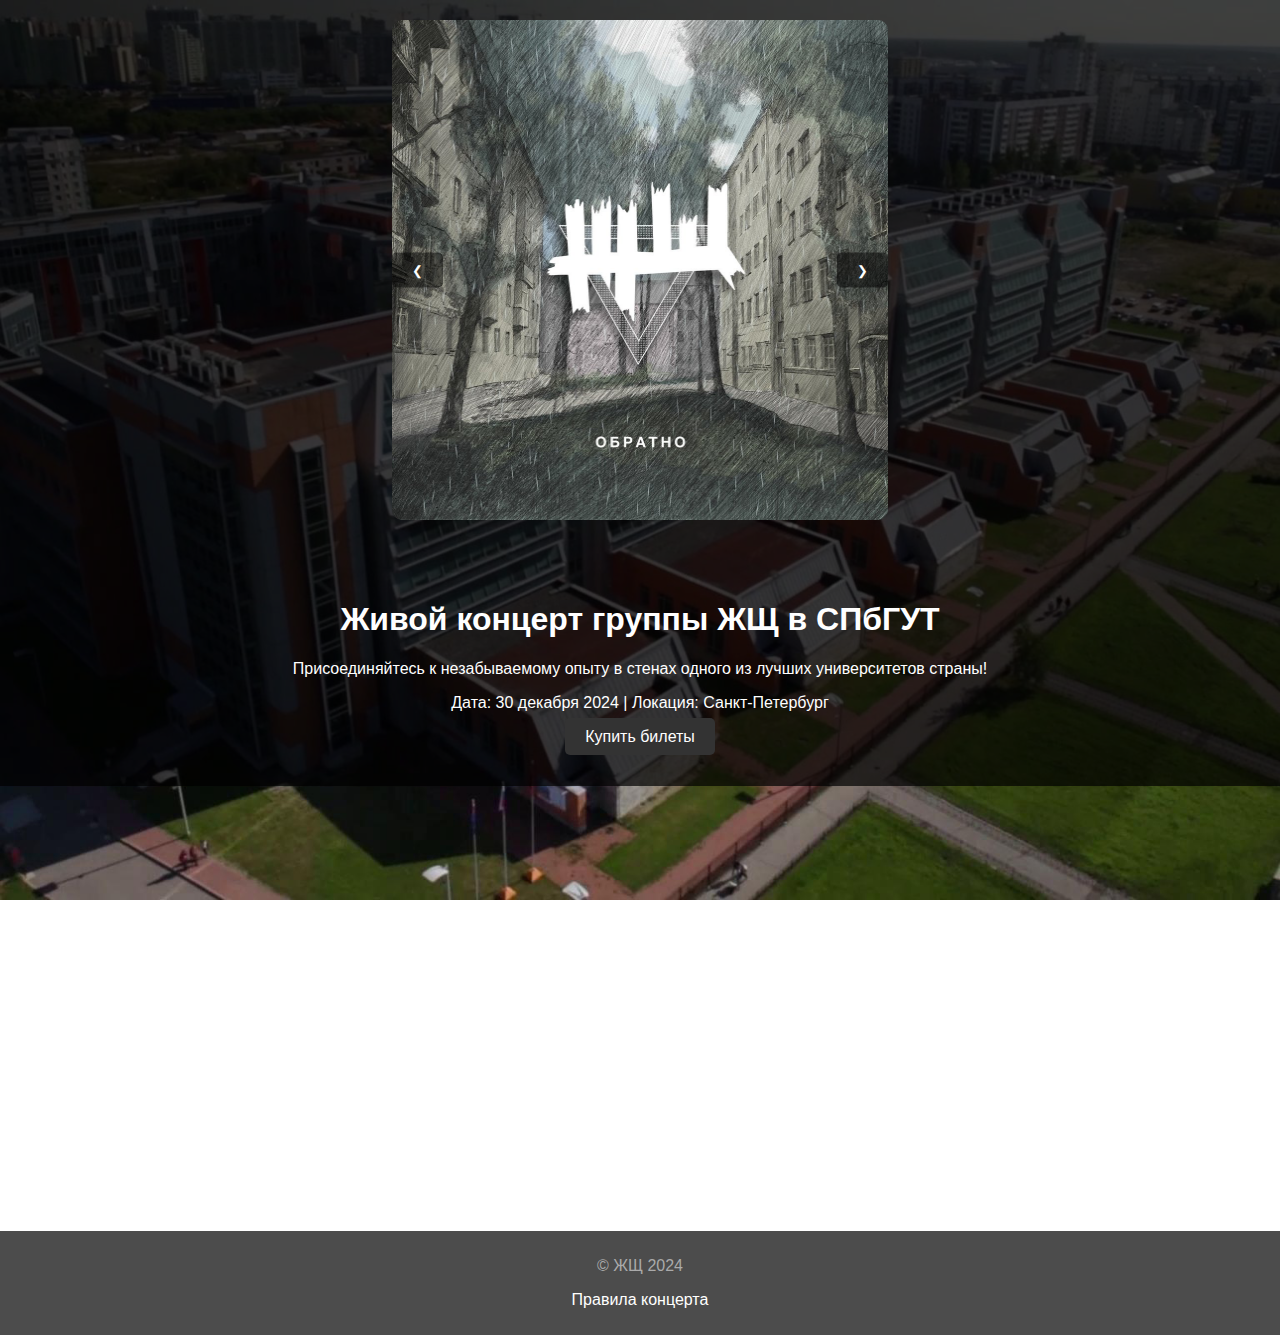
<file: index.html>
<!DOCTYPE html>
<html lang="en">
<head>
    <meta charset="UTF-8">
    <meta name="viewport" content="width=device-width, initial-scale=1.0">
    <title>Концерт ЖЩ в СПбГУТ</title>
    <link rel="stylesheet" href="styles.css">
</head>
<body>
    <header>
        <div class="slider-container">
            <div class="slider">
                <img src="images/2.jpg" alt="Обратно">
                <img src="images/3.jpg" alt="Мрак">
                <img src="images/4.jpg" alt="Дизмораль">
            </div>
            <div class="controls">
                <button id="prev">❮</button>
                <button id="next">❯</button>
            </div>
        </div>
    </header>
    <main>
        <section class="description">
            <h1>Живой концерт группы ЖЩ в СПбГУТ</h1>
            <p>Присоединяйтесь к незабываемому опыту в стенах одного из лучших университетов страны!</p>
            <p>Дата: 30 декабря 2024 | Локация: Санкт-Петербург</p>
            <a href="order.html" class="btn">Купить билеты</a>
        </section>
    </main>
      <section class="player-section">
        <div class="player-container">
            
      <iframe
        width="720"
        height="405"
        src="https://rutube.ru/play/embed/6e858b553a2206d1e0cff247b6a6c851"
        frameBorder="0"
        allow="clipboard-write; autoplay"
        webkitAllowFullScreen
        mozallowfullscreen
        allowFullScreen
      ></iframe>
    
        </div>
    </section>
    <footer>
        <p>&copy; ЖЩ 2024</p>
        <p><a href="rules.html">Правила концерта</a></p>
    </footer>
    <script src="script.js"></script>
</body>
</html>
</file>
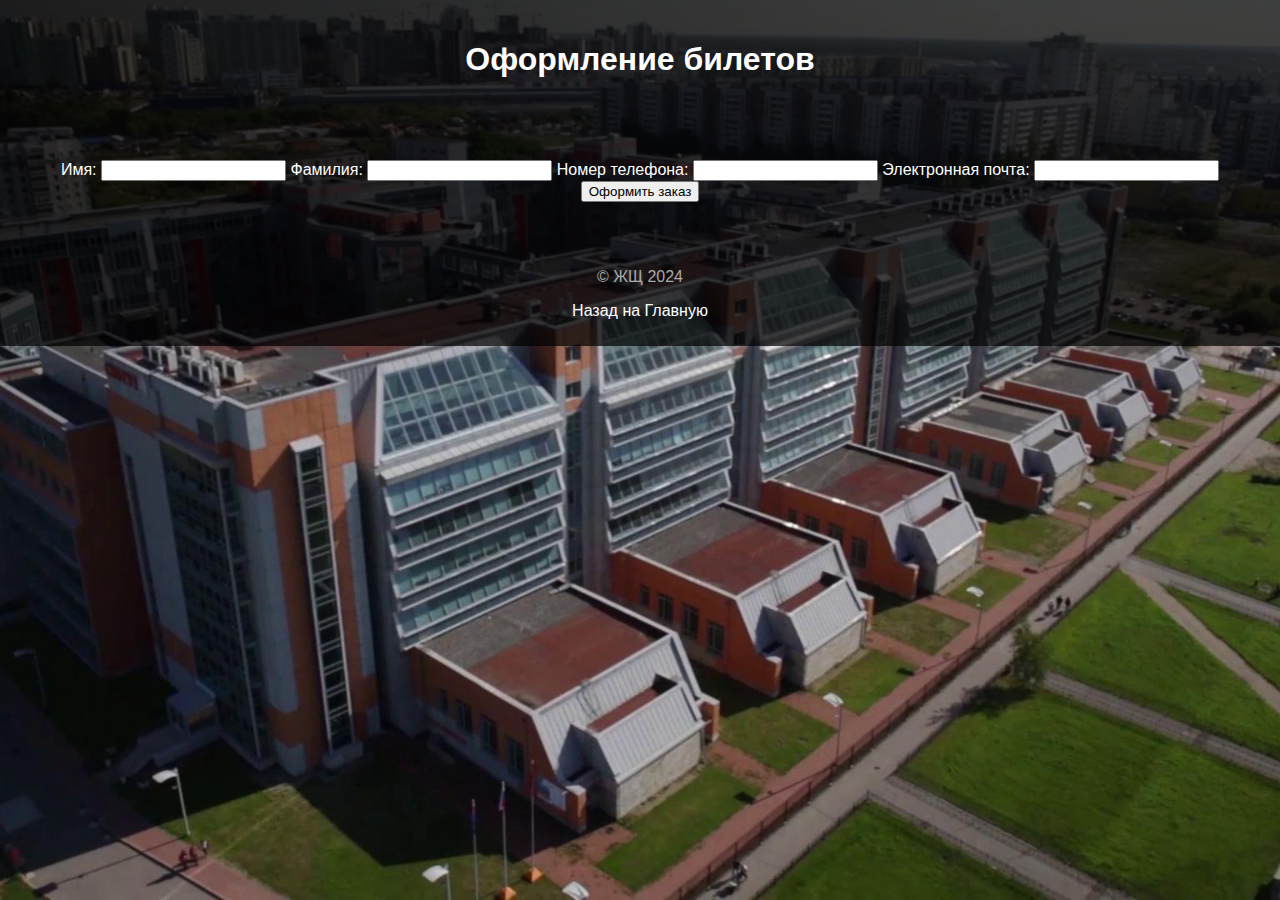
<file: order.html>
<!DOCTYPE html>
<html lang="en">
<head>
    <meta charset="UTF-8">
    <meta name="viewport" content="width=device-width, initial-scale=1.0">
    <title>Оформление заказа</title>
    <link rel="stylesheet" href="styles.css">
</head>
<body>
    <header>
        <h1>Оформление билетов</h1>
    </header>
    <main>
        <form id="orderForm">
            <label for="firstName">Имя:</label>
            <input type="text" id="firstName" name="firstName" required>

            <label for="lastName">Фамилия:</label>
            <input type="text" id="lastName" name="lastName" required>

            <label for="phone">Номер телефона:</label>
            <input type="tel" id="phone" name="phone" required>

            <label for="email">Электронная почта:</label>
            <input type="email" id="email" name="email" required>

            <button type="button" id="submitOrder">Оформить заказ</button>
        </form>
    </main>
    <footer>
        <p>&copy; ЖЩ 2024</p>
        <p><a href="index.html">Назад на Главную</a></p>
    </footer>
    <script>
        document.getElementById('submitOrder').addEventListener('click', () => {
            const form = document.getElementById('orderForm');
            let valid = true;

            // Check all required fields
            form.querySelectorAll('input[required]').forEach(input => {
                if (!input.value.trim()) {
                    valid = false;
                    input.style.borderColor = 'red';
                } else {
                    input.style.borderColor = '';
                }
            });

            if (valid) {
                window.location.href = 'https://music.yandex.ru/artist/3718676';
            }
        });
    </script>
</body>
</html>
</file>
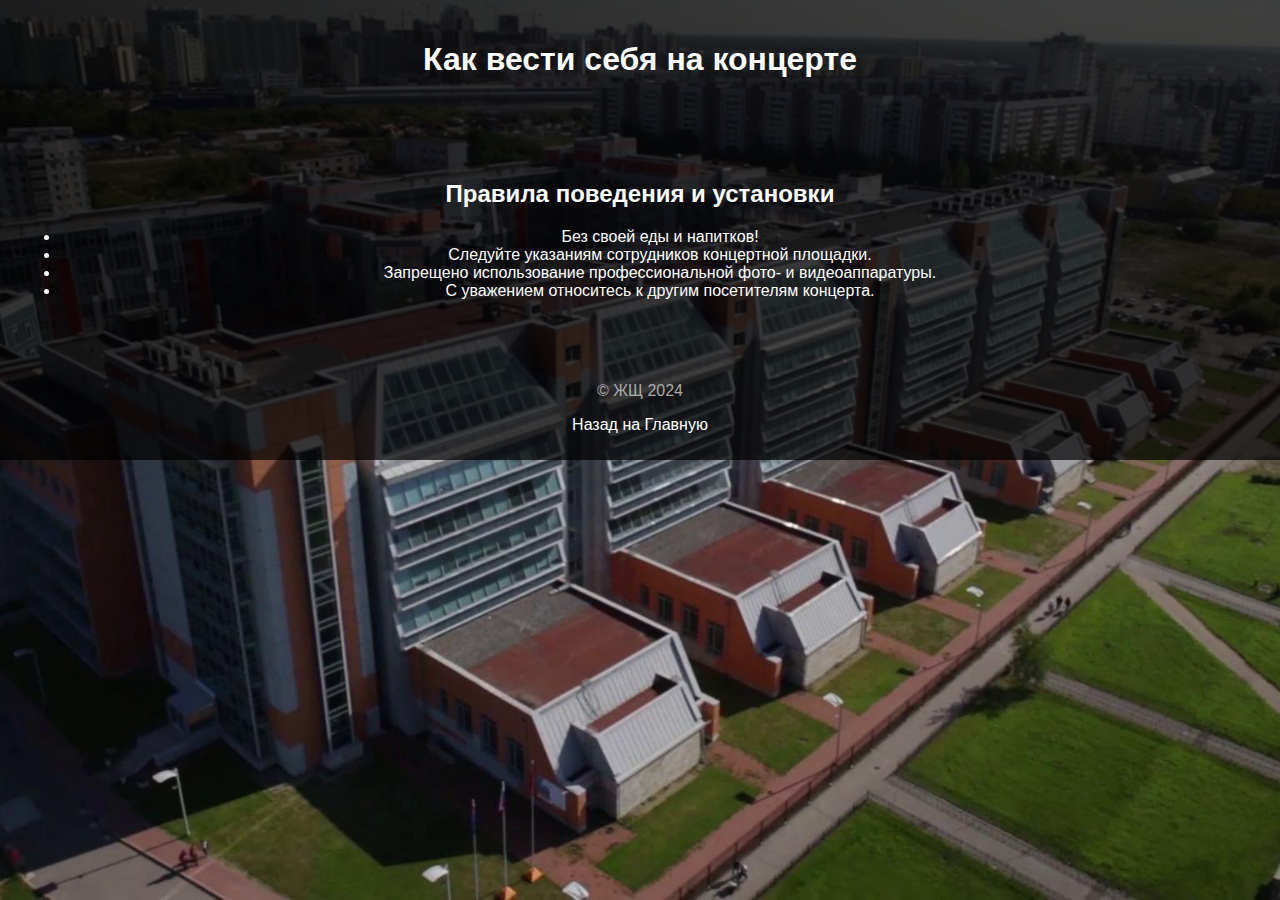
<file: rules.html>
<!DOCTYPE html>
<html lang="en">
<head>
    <meta charset="UTF-8">
    <meta name="viewport" content="width=device-width, initial-scale=1.0">
    <title>Правила концерта</title>
    <link rel="stylesheet" href="styles.css">
</head>
<body>
    <header>
        <h1>Как вести себя на концерте</h1>
    </header>
    <main>
        <section class="rules">
            <h2>Правила поведения и установки</h2>
            <ul>
                <li>Без своей еды и напитков!</li>
                <li>Следуйте указаниям сотрудников концертной площадки.</li>
                <li>Запрещено использование профессиональной фото- и видеоаппаратуры.</li>
                <li>С уважением относитесь к другим посетителям концерта.</li>
            </ul>
        </section>
    </main>
    <footer>
        <p>&copy; ЖЩ 2024</p>
        <p><a href="index.html">Назад на Главную</a></p>
    </footer>
</body>
</html>
</file>
<file: styles.css>
/* General Reset */
body, html {
    margin: 0;
    padding: 0;
    box-sizing: border-box;
    font-family: Arial, sans-serif;

    /* Фон сайта */
    background-image: url('images/background.jpg'); /* Укажите путь к вашему изображению */
    background-size: cover; /* Изображение покрывает весь экран */
    background-attachment: fixed; /* Фиксированный фон при прокрутке */
    background-position: center; /* Центрирование изображения */
    background-repeat: no-repeat; /* Без повторения */
    color: white; /* Цвет текста для контраста с фоном */
}

header {
    background-color: rgba(0, 0, 0, 0.7); /* Полупрозрачный фон для читаемости */
    color: #fff;
    text-align: center;
    padding: 20px;
}

/* Slider Styles */
.slider-container {
    position: relative;
    width: 40%;
    height: 500px;
    margin: 0 auto;
    overflow: hidden;
    border-radius: 10px;
}

.slider {
    display: flex;
    transition: transform 0.5s ease-in-out;
    height: 100%;
}

.slider img {
    width: 100%; /* Каждое изображение занимает 100% ширины контейнера */
    height: auto;
    flex-shrink: 0;
}

.controls {
    position: absolute;
    top: 50%;
    width: 100%;
    display: flex;
    justify-content: space-between;
    transform: translateY(-50%);
}

.controls button {
    background-color: rgba(0, 0, 0, 0.5);
    color: #fff;
    border: none;
    padding: 10px 20px;
    cursor: pointer;
    border-radius: 5px;
}

.controls button:hover {
    background-color: #444;
}

/* Main Section */
main {
    text-align: center;
    padding: 40px 20px;
    background: rgba(0, 0, 0, 0.7); /* Полупрозрачный фон для читаемости */
}

main .btn {
    background-color: #333;
    color: #fff;
    padding: 10px 20px;
    text-decoration: none;
    border-radius: 5px;
}

main .btn:hover {
    background-color: #555;
}

/* Footer */
footer {
    background-color: rgba(0, 0, 0, 0.7); /* Полупрозрачный фон для читаемости */
    color: #aaa;
    text-align: center;
    padding: 10px;
}

footer a {
    color: #fff;
    text-decoration: none;
}

footer a:hover {
    text-decoration: underline;
}

/* Стили для плеера */
.player-container {
    display: flex;
    justify-content: center; /* Центрирование по горизонтали */
    align-items: center;    /* Центрирование по вертикали (если нужно) */
    margin-top: 20px; 
    margin-bottom: 20px;
}

iframe {
    max-width: 600px; /* Ограничение ширины плеера */
    width: 100%;      /* Плеер адаптируется к размеру экрана */
}
</file>
